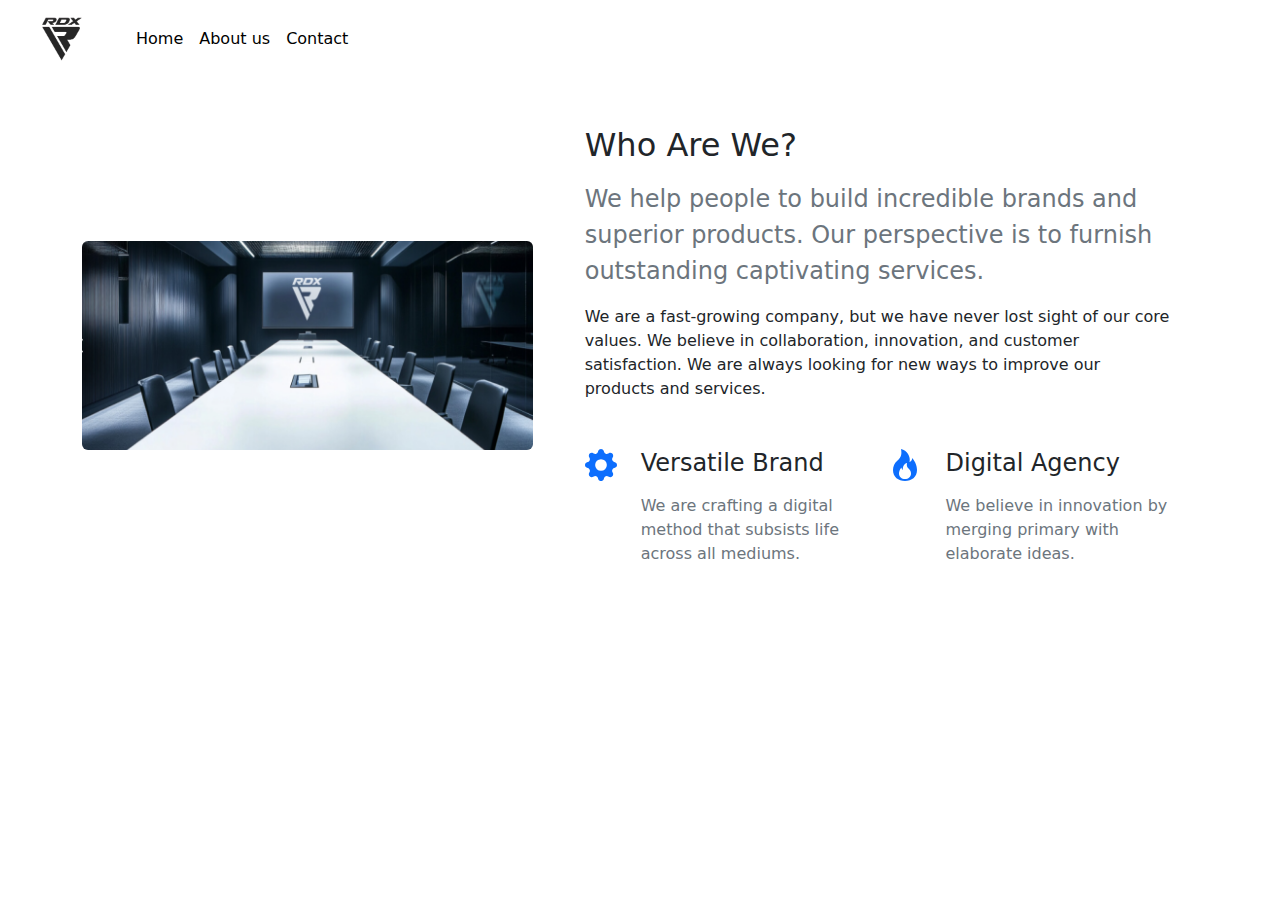
<file: about us.html>
<!DOCTYPE html>
<html lang="en">

<head>
    <meta charset="UTF-8">
    <meta name="viewport" content="width=device-width, initial-scale=1.0">
    <link href="https://cdn.jsdelivr.net/npm/bootstrap@5.3.3/dist/css/bootstrap.min.css" rel="stylesheet"
        integrity="sha384-QWTKZyjpPEjISv5WaRU9OFeRpok6YctnYmDr5pNlyT2bRjXh0JMhjY6hW+ALEwIH" crossorigin="anonymous">
    <title>Document</title>
</head>

<body>
    <header>



        <nav class="navbar navbar-expand-lg ">
            <div class="container-fluid">
                <a class="navbar-brand" href="#"><img class="img-fluid" src="./assets/RDXSports (1).webp" alt=""
                        width="100"></a>
                <button class="navbar-toggler" type="button" data-bs-toggle="collapse"
                    data-bs-target="#navbarSupportedContent" aria-controls="navbarSupportedContent"
                    aria-expanded="false" aria-label="Toggle navigation">
                    <span class="navbar-toggler-icon"></span>
                </button>
                <div class="collapse navbar-collapse " id="navbarSupportedContent">
                    <ul class="navbar-nav me-auto mb-2 mb-lg-0 ">
                        <li class="nav-item">
                            <a class="nav-link active" aria-current="page" href="./index.html">Home</a>
                        </li>
                        <li class="nav-item">
                            <a class="nav-link active" aria-current="page" href="./about us.html">About us</a>
                        </li>
                        <li class="nav-item">
                            <a class="nav-link active" aria-current="page" href="./contact us.html">Contact</a>
                        </li>



                    </ul>

                </div>
            </div>
        </nav>
    </header>

    <main>
        <!-- About 1 - Bootstrap Brain Component -->
        <section class="py-3 py-md-5">
            <div class="container">
                <div class="row gy-3 gy-md-4 gy-lg-0 align-items-lg-center">
                    <div class="col-12 col-lg-6 col-xl-5">
                        <img class="img-fluid rounded" loading="lazy" src="./assets//about-us.png" alt="About 1">
                    </div>
                    <div class="col-12 col-lg-6 col-xl-7">
                        <div class="row justify-content-xl-center">
                            <div class="col-12 col-xl-11">
                                <h2 class="mb-3">Who Are We?</h2>
                                <p class="lead fs-4 text-secondary mb-3">We help people to build incredible brands and
                                    superior products. Our perspective is to furnish outstanding captivating services.
                                </p>
                                <p class="mb-5">We are a fast-growing company, but we have never lost sight of our core
                                    values. We believe in collaboration, innovation, and customer satisfaction. We are
                                    always looking for new ways to improve our products and services.</p>
                                <div class="row gy-4 gy-md-0 gx-xxl-5X">
                                    <div class="col-12 col-md-6">
                                        <div class="d-flex">
                                            <div class="me-4 text-primary">
                                                <svg xmlns="http://www.w3.org/2000/svg" width="32" height="32"
                                                    fill="currentColor" class="bi bi-gear-fill" viewBox="0 0 16 16">
                                                    <path
                                                        d="M9.405 1.05c-.413-1.4-2.397-1.4-2.81 0l-.1.34a1.464 1.464 0 0 1-2.105.872l-.31-.17c-1.283-.698-2.686.705-1.987 1.987l.169.311c.446.82.023 1.841-.872 2.105l-.34.1c-1.4.413-1.4 2.397 0 2.81l.34.1a1.464 1.464 0 0 1 .872 2.105l-.17.31c-.698 1.283.705 2.686 1.987 1.987l.311-.169a1.464 1.464 0 0 1 2.105.872l.1.34c.413 1.4 2.397 1.4 2.81 0l.1-.34a1.464 1.464 0 0 1 2.105-.872l.31.17c1.283.698 2.686-.705 1.987-1.987l-.169-.311a1.464 1.464 0 0 1 .872-2.105l.34-.1c1.4-.413 1.4-2.397 0-2.81l-.34-.1a1.464 1.464 0 0 1-.872-2.105l.17-.31c.698-1.283-.705-2.686-1.987-1.987l-.311.169a1.464 1.464 0 0 1-2.105-.872l-.1-.34zM8 10.93a2.929 2.929 0 1 1 0-5.86 2.929 2.929 0 0 1 0 5.858z" />
                                                </svg>
                                            </div>
                                            <div>
                                                <h2 class="h4 mb-3"> Versatile Brand</h2>
                                                <p class="text-secondary mb-0">We are crafting a digital method that
                                                    subsists life across all mediums.</p>
                                            </div>
                                        </div>
                                    </div>
                                    <div class="col-12 col-md-6">
                                        <div class="d-flex">
                                            <div class="me-4 text-primary">
                                                <svg xmlns="http://www.w3.org/2000/svg" width="32" height="32"
                                                    fill="currentColor" class="bi bi-fire" viewBox="0 0 16 16">
                                                    <path
                                                        d="M8 16c3.314 0 6-2 6-5.5 0-1.5-.5-4-2.5-6 .25 1.5-1.25 2-1.25 2C11 4 9 .5 6 0c.357 2 .5 4-2 6-1.25 1-2 2.729-2 4.5C2 14 4.686 16 8 16Zm0-1c-1.657 0-3-1-3-2.75 0-.75.25-2 1.25-3C6.125 10 7 10.5 7 10.5c-.375-1.25.5-3.25 2-3.5-.179 1-.25 2 1 3 .625.5 1 1.364 1 2.25C11 14 9.657 15 8 15Z" />
                                                </svg>
                                            </div>
                                            <div>
                                                <h2 class="h4 mb-3">Digital Agency</h2>
                                                <p class="text-secondary mb-0">We believe in innovation by merging
                                                    primary with elaborate ideas.</p>
                                            </div>
                                        </div>
                                    </div>
                                </div>
                            </div>
                        </div>
                    </div>
                </div>
            </div>
        </section>
    </main>
    <script src="https://cdn.jsdelivr.net/npm/bootstrap@5.3.3/dist/js/bootstrap.bundle.min.js"
        integrity="sha384-YvpcrYf0tY3lHB60NNkmXc5s9fDVZLESaAA55NDzOxhy9GkcIdslK1eN7N6jIeHz"
        crossorigin="anonymous"></script>
</body>

</html>
</file>
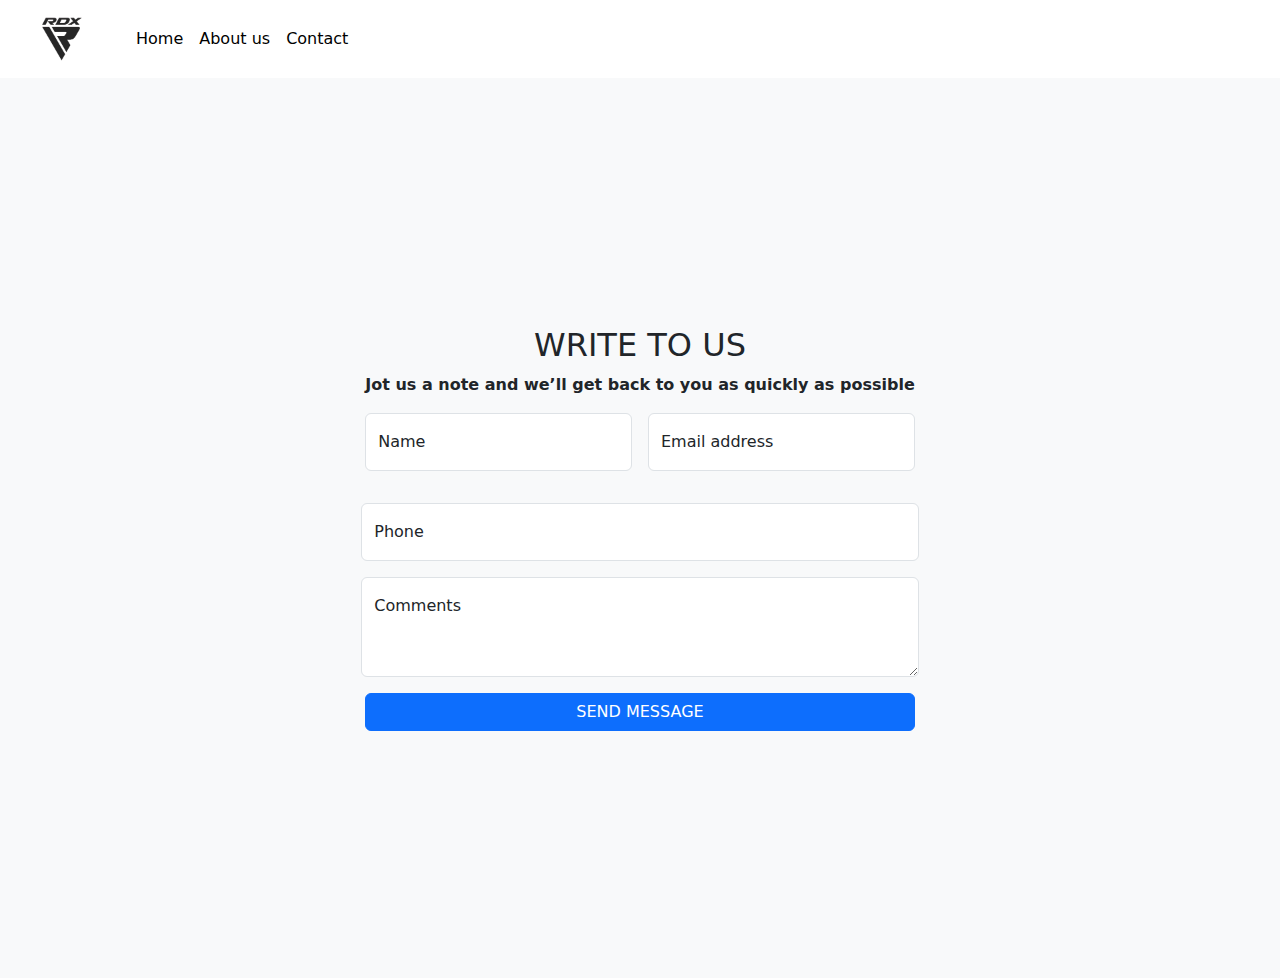
<file: contact us.html>
<!DOCTYPE html>
<html lang="en">

<head>
    <meta charset="UTF-8">
    <meta name="viewport" content="width=device-width, initial-scale=1.0">
    <link href="https://cdn.jsdelivr.net/npm/bootstrap@5.3.3/dist/css/bootstrap.min.css" rel="stylesheet"
        integrity="sha384-QWTKZyjpPEjISv5WaRU9OFeRpok6YctnYmDr5pNlyT2bRjXh0JMhjY6hW+ALEwIH" crossorigin="anonymous">
    <title>Contact us</title>
</head>

<body>
    <header>



        <nav class="navbar navbar-expand-lg ">
            <div class="container-fluid">
                <a class="navbar-brand" href="#"><img class="img-fluid" src="./assets/RDXSports (1).webp" alt=""
                        width="100"></a>
                <button class="navbar-toggler" type="button" data-bs-toggle="collapse"
                    data-bs-target="#navbarSupportedContent" aria-controls="navbarSupportedContent"
                    aria-expanded="false" aria-label="Toggle navigation">
                    <span class="navbar-toggler-icon"></span>
                </button>
                <div class="collapse navbar-collapse " id="navbarSupportedContent">
                    <ul class="navbar-nav me-auto mb-2 mb-lg-0 ">
                        <li class="nav-item">
                            <a class="nav-link active" aria-current="page" href="./index.html">Home</a>
                        </li>
                        <li class="nav-item">
                            <a class="nav-link active" aria-current="page" href="./about us.html">About us</a>
                        </li>
                        <li class="nav-item">
                            <a class="nav-link active" aria-current="page" href="./contact us.html">Contact</a>
                        </li>



                    </ul>

                </div>
            </div>
        </nav>
    </header>
    <main>
        <section>
            <div class=" container-fluid vh-100 bg-light d-flex justify-content-center align-items-center">
                <div>
                    <div class="text-center">

                        <h2>WRITE TO US</h2>
                    </div>
                    <p class="fw-bolder">Jot us a note and we’ll get back to you as quickly as possible</p>

                    <div class="row g-3">
                        <div class="col">
                            <div class="form-floating mb-3">
                                <input type="text" class="form-control" id="floatingInput" placeholder="Name">
                                <label for="floatingInput">Name</label>
                            </div>

                        </div>
                        <div class="col">
                            <div class="form-floating mb-3">
                                <input type="email" class="form-control" id="floatingInput"
                                    placeholder="name@example.com">
                                <label for="floatingInput">Email address</label>
                            </div>

                        </div>
                    </div>

                    <div class="row ">
                        <div class="col g-3">
                            <div class="form-floating ">
                                <input type="text" class="form-control" id="floatingInput" placeholder="Phone">
                                <label for="floatingTextarea">Phone</label>
                            </div>
                        </div>
                    </div>

                    <div class="row">
                        <div class="col g-3">

                            <div class="form-floating">
                                <textarea class="form-control" placeholder="Leave a comment here" id="floatingTextarea2"
                                    style="height: 100px"></textarea>
                                <label for="floatingTextarea2">Comments</label>
                            </div>
                        </div>
                    </div>

                    <div class="mt-3">

                        <div class="d-grid gap-3">


                            <button class="btn btn-primary" type="button">SEND MESSAGE</button>


                        </div>
                    </div>
                </div>
            </div>
        </section>
    </main>
    <script src="https://cdn.jsdelivr.net/npm/bootstrap@5.3.3/dist/js/bootstrap.bundle.min.js"
        integrity="sha384-YvpcrYf0tY3lHB60NNkmXc5s9fDVZLESaAA55NDzOxhy9GkcIdslK1eN7N6jIeHz"
        crossorigin="anonymous"></script>
</body>

</html>
</file>
